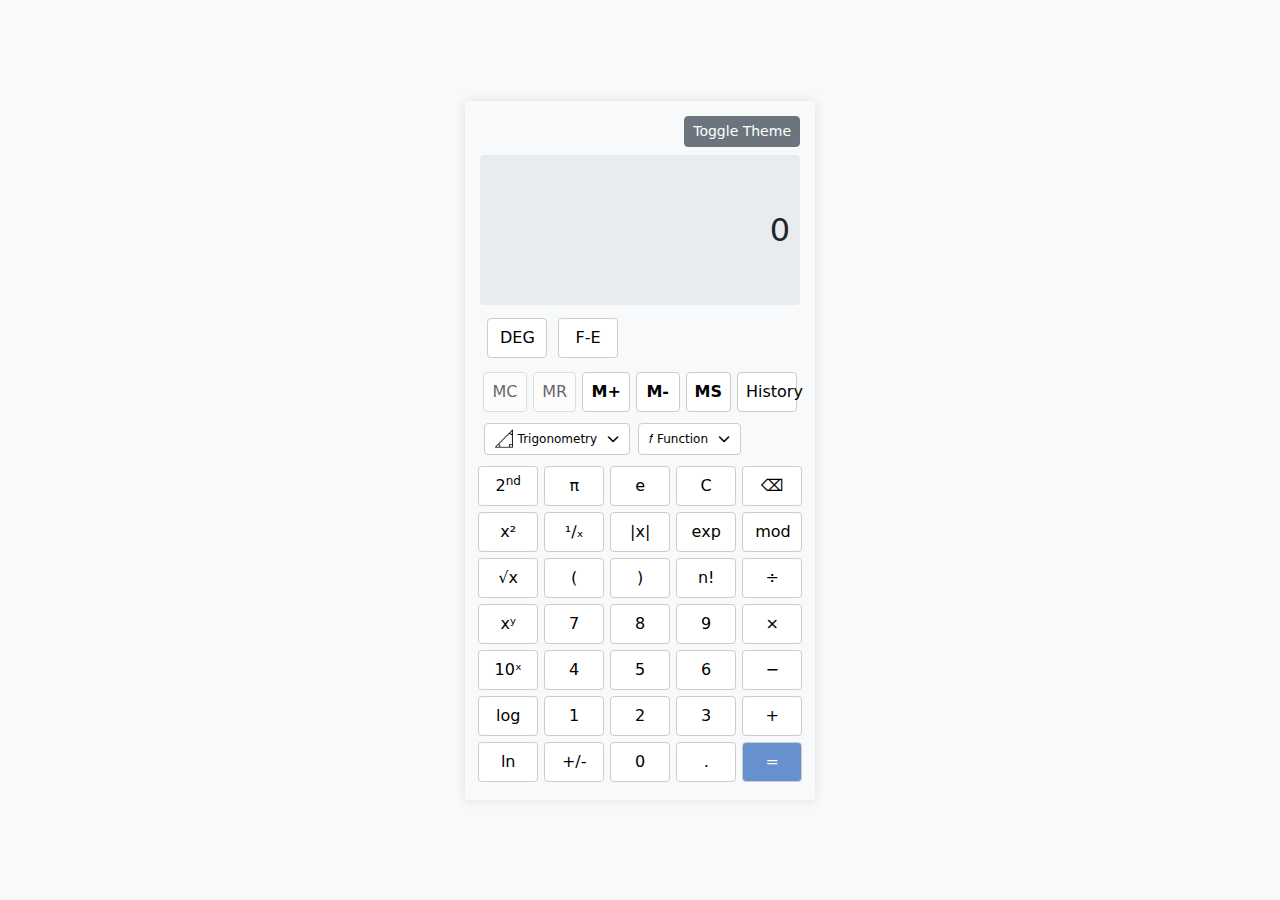
<file: index.html>
<!DOCTYPE html>
<html lang="en">

<head>
    <meta charset="UTF-8" />
    <meta name="viewport" content="width=device-width, initial-scale=1.0" />
    <title>Scientific Calculator</title>
    <!-- Bootstrap CSS -->
    <link href="https://cdn.jsdelivr.net/npm/bootstrap@5.3.0/dist/css/bootstrap.min.css" rel="stylesheet" />
    <!-- Font Awesome -->
    <link rel="stylesheet" href="https://cdnjs.cloudflare.com/ajax/libs/font-awesome/6.4.2/css/all.min.css" />
    <!-- External Styles -->
    <link rel="stylesheet" href="styles.css" />
</head>

<body>
    <div class="container d-flex justify-content-center align-items-center vh-100">
        <div class="calculator">
            <!-- Theme Toggle Button -->
            <div class="d-flex justify-content-end mb-2">
                <button id="themeToggle" class="btn btn-secondary btn-sm">
                    Toggle Theme
                </button>
            </div>
            <!-- Screen -->
            <div class="screen" id="screen">0</div>
            <!-- Top Row: DEG & F-E -->
            <div class="d-flex justify-content-start ms-1 mb-2">
                <button id="degBtn" class="btn btn-light btn-calc btn-deg me-2" data-action="deg">DEG</button>
                <button id="fEBtn" class="btn btn-light btn-calc" data-action="fE">F-E</button>
            </div>
            <!-- Memory + History -->
            <div class="d-flex justify-content-between my-2">
                <button class="btn btn-light btn-sm btn-opacity btn-calc" data-action="mc">MC</button>
                <button class="btn btn-light btn-sm btn-opacity btn-calc" data-action="mr">MR</button>
                <button class="btn btn-light btn-sm btn-bold btn-calc" data-action="M+">M+</button>
                <button class="btn btn-light btn-sm btn-bold btn-calc" data-action="M-">M-</button>
                <button class="btn btn-light btn-sm btn-bold btn-calc" data-action="ms">MS</button>
                <button class="btn btn-light btn-sm btn-calc" id="historyBtn" data-action="history">History</button>
            </div>
            <!-- Trigonometry & Function Dropdowns -->
            <div class="d-flex justify-content-start ms-1 mb-2 gap-2">
                <button id="trigBtn" class="btn btn-light btn-sm btn-trig-func" data-action="toggle-trig">
                    <img src="./images/triangle.png" alt="triangle" class="calDiv__trigonoImg--size" />
                    Trigonometry <i class="fa-solid fa-chevron-down arrow-icon"></i>
                </button>
                <button id="funcBtn" class="btn btn-light btn-sm btn-trig-func" data-action="toggle-func">
                    𝑓 Function <i class="fa-solid fa-chevron-down arrow-icon"></i>
                </button>
            </div>
            <!-- Trigonometry Dropdown Menu -->
            <div class="dropdown-menu" id="trigDropdown">
                <button class="btn-calc" data-action="sin">sin</button>
                <button class="btn-calc" data-action="cos">cos</button>
                <button class="btn-calc" data-action="tan">tan</button>
                <button class="btn-calc" data-action="sin^-1">sin⁻¹</button>
                <button class="btn-calc" data-action="cos^-1">cos⁻¹</button>
                <button class="btn-calc" data-action="tan^-1">tan⁻¹</button>
            </div>
            <!-- Function Dropdown Menu -->
            <div class="dropdown-menu" id="funcDropdown">
                <button class="btn-calc" data-action="floor">Math.floor</button>
                <button class="btn-calc" data-action="ceil">Math.ceil</button>
            </div>
            <!-- Calculator Buttons -->
            <div class="row text-center">
                <button class="btn btn-light btn-calc" data-action="toggle-second">2<sup>nd</sup></button>
                <button class="btn btn-light btn-calc" data-action="pi">π</button>
                <button class="btn btn-light btn-calc" data-action="e">e</button>
                <button class="btn btn-light btn-calc" data-action="clear">C</button>
                <button class="btn btn-light btn-calc" data-action="backspace">⌫</button>
                <button class="btn btn-light btn-calc" data-action="square">x²</button>
                <button class="btn btn-light btn-calc" data-action="inverse">¹∕ₓ</button>
                <button class="btn btn-light btn-calc" data-action="absolute">|x|</button>
                <button class="btn btn-light btn-calc" data-action="exp">exp</button>
                <button class="btn btn-light btn-calc" data-action="mod">mod</button>
                <button class="btn btn-light btn-calc" data-action="sqrt">√x</button>
                <button class="btn btn-light btn-calc" data-action="open-parenthesis">(</button>
                <button class="btn btn-light btn-calc" data-action="close-parenthesis">)</button>
                <button class="btn btn-light btn-calc" data-action="factorial">n!</button>
                <button class="btn btn-light btn-calc" data-action="divide">÷</button>
                <button class="btn btn-light btn-calc" data-action="xPowerY">xʸ</button>
                <button class="btn btn-light btn-calc" data-action="7">7</button>
                <button class="btn btn-light btn-calc" data-action="8">8</button>
                <button class="btn btn-light btn-calc" data-action="9">9</button>
                <button class="btn btn-light btn-calc" data-action="multiply">×</button>
                <button class="btn btn-light btn-calc" data-action="tenPowerX">10ˣ</button>
                <button class="btn btn-light btn-calc" data-action="4">4</button>
                <button class="btn btn-light btn-calc" data-action="5">5</button>
                <button class="btn btn-light btn-calc" data-action="6">6</button>
                <button class="btn btn-light btn-calc" data-action="minus">−</button>
                <button class="btn btn-light btn-calc" data-action="log">log</button>
                <button class="btn btn-light btn-calc" data-action="1">1</button>
                <button class="btn btn-light btn-calc" data-action="2">2</button>
                <button class="btn btn-light btn-calc" data-action="3">3</button>
                <button class="btn btn-light btn-calc" data-action="add">+</button>
                <button class="btn btn-light btn-calc" data-action="ln">ln</button>
                <button class="btn btn-light btn-calc" data-action="plus-minus">+/-</button>
                <button class="btn btn-light btn-calc" data-action="0">0</button>
                <button class="btn btn-light btn-calc" data-action="decimal">.</button>
                <button class="btn btn-equal btn-calc" data-action="equals">=</button>
            </div>
        </div>
    </div>
    <!-- Main script file using ES6 modules -->
    <script type="module" src="JS/main.js"></script>
</body>

</html>
</file>
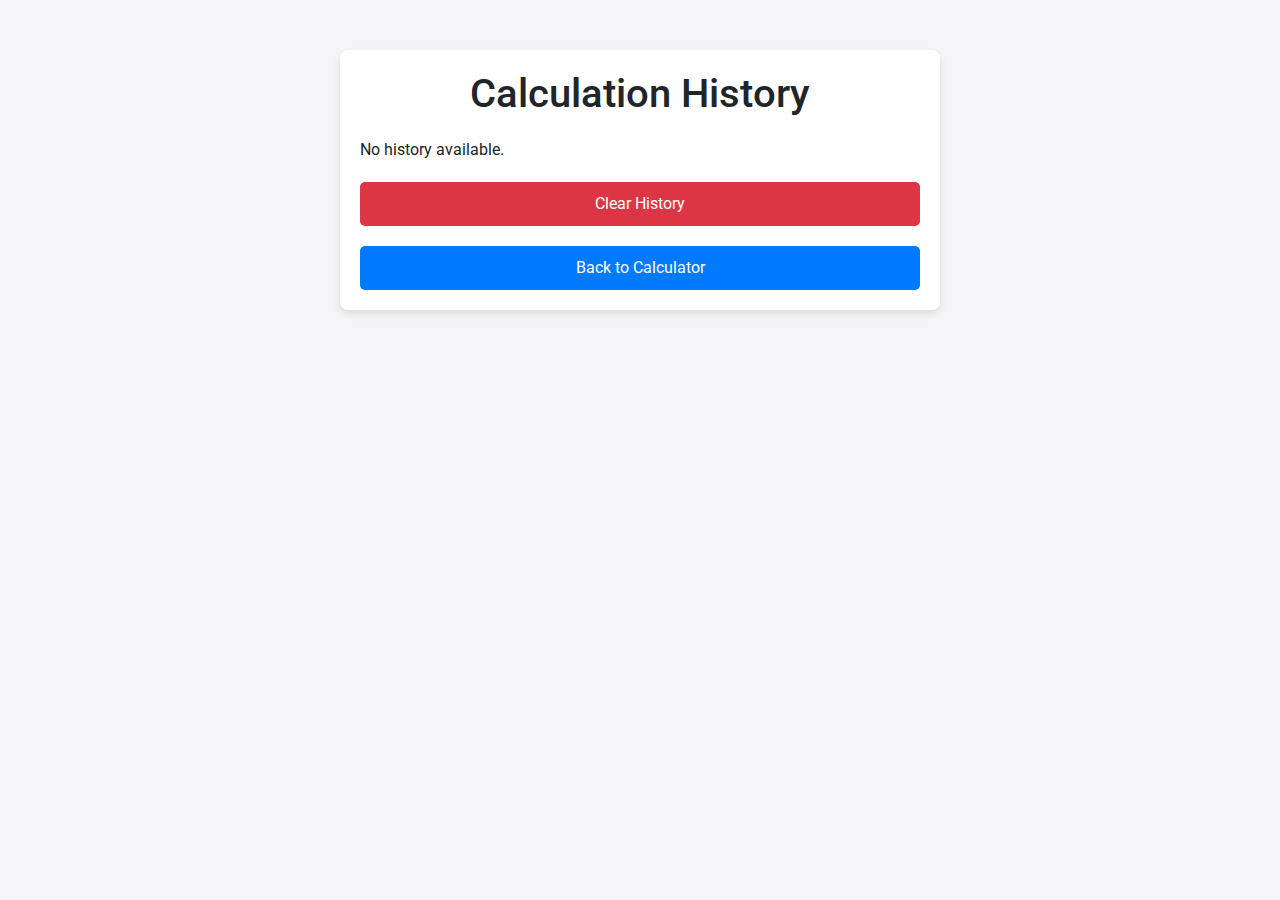
<file: history.html>
<!DOCTYPE html>
<html lang="en">

<head>
    <meta charset="UTF-8" />
    <meta name="viewport" content="width=device-width, initial-scale=1.0" />
    <title>Calculation History</title>
    <link href="https://cdn.jsdelivr.net/npm/bootstrap@5.3.0-alpha1/dist/css/bootstrap.min.css" rel="stylesheet" />
    <!-- Google Font: Roboto -->
    <link href="https://fonts.googleapis.com/css2?family=Roboto:wght@400;500;700&display=swap" rel="stylesheet" />
    <style>
        body {
            font-family: 'Roboto', sans-serif;
            background-color: #f4f4f9;
        }

        .container {
            max-width: 600px;
            margin-top: 50px;
            background-color: #fff;
            border-radius: 8px;
            box-shadow: 0 4px 8px rgba(0, 0, 0, 0.1);
            padding: 20px;
        }

        h1 {
            text-align: center;
            margin-bottom: 20px;
        }

        .history-item {
            background-color: #f8f9fa;
            padding: 10px;
            border: 1px solid #ddd;
            margin-bottom: 10px;
            border-radius: 5px;
            font-size: 16px;
        }

        .btn-back,
        .btn-clear {
            display: block;
            width: 100%;
            padding: 10px;
            font-size: 16px;
            border: none;
            border-radius: 5px;
            margin-top: 20px;
        }

        .btn-back {
            background-color: #007bff;
            color: #fff;
        }

        .btn-back:hover {
            background-color: #0056b3;
        }

        .btn-clear {
            background-color: #dc3545;
            color: #fff;
        }

        .btn-clear:hover {
            background-color: #c82333;
        }
    </style>
</head>

<body>
    <div class="container">
        <h1>Calculation History</h1>
        <div id="historyList"></div>
        <button id="clearHistory" class="btn btn-clear">Clear History</button>
        <button class="btn btn-back" onclick="window.location.href='index.html'">Back to Calculator</button>
    </div>
    <script>
        document.addEventListener("DOMContentLoaded", function () {
            const historyContainer = document.getElementById("historyList");
            const clearBtn = document.getElementById("clearHistory");
            function loadHistory() {
                let history = JSON.parse(localStorage.getItem("calcHistory")) || [];
                historyContainer.innerHTML = "";
                if (history.length === 0) {
                    historyContainer.innerHTML = "<p>No history available.</p>";
                } else {
                    history.forEach(entry => {
                        const div = document.createElement("div");
                        div.classList.add("history-item");
                        div.textContent = entry;
                        historyContainer.appendChild(div);
                    });
                }
            }
            loadHistory();
            clearBtn.addEventListener("click", function () {
                localStorage.removeItem("calcHistory");
                loadHistory();
            });
        });
    </script>
</body>

</html>
</file>
<file: styles.css>
/* ====== Base Styles ====== */
body {
    background-color: #f8f9fa !important;
    transition: background-color 0.3s ease, color 0.3s ease;
}

.calculator {
    max-width: 350px;
    width: 100%;
    background-color: #f8f9fa;
    padding: 15px;
    box-shadow: 0 0 10px rgba(0, 0, 0, 0.1);
    position: relative;
}

.screen {
    font-size: 2rem;
    overflow: hidden;
    text-overflow: ellipsis;
    white-space: nowrap;
    display: flex;
    justify-content: flex-end;
    align-items: center;
    padding: 10px;
    width: 100%;
    height: 150px;
    background-color: #e9ecef;
    border-radius: 4px;
    margin-bottom: 10px;
}

.btn-calc {
    width: 60px;
    height: 40px;
    font-size: 1rem;
    margin: 3px;
    background-color: white;
    border: 1px solid #ccc;
    border-radius: 4px;
}

.btn-calc sup {
    font-size: 0.75em;
}

.btn-equal {
    background-color: #6690ce !important;
    color: white;
}

.btn-opacity {
    opacity: 0.6;
}

.btn-bold {
    font-weight: bold;
}

.btn-trig-func {
    font-size: 0.75rem;
    display: flex;
    align-items: center;
    gap: 5px;
    font-weight: 500;
    border-radius: 4px;
    padding: 6px 10px;
    border: 1px solid #ccc;
    background-color: white;
}

.calDiv__trigonoImg--size {
    width: 1.1rem;
    object-fit: contain;
    vertical-align: middle;
    transform: rotate(270deg);
}

.arrow-icon {
    font-size: 12px;
    margin-left: 5px;
}

/* Custom dropdown styling */
.dropdown-menu {
    display: none;
    position: absolute;
    background-color: #f9f9f9;
    min-width: 160px;
    z-index: 1000;
    border: 1px solid #ddd;
    padding: 5px;
    border-radius: 5px;
    box-shadow: 0 0 10px rgba(0, 0, 0, 0.1);
}

.dropdown-menu button {
    width: 100%;
    text-align: left;
    border: none;
    background-color: #f1f1f1;
    padding: 10px;
    cursor: pointer;
    border-radius: 4px;
    margin-bottom: 2px;
}

.dropdown-menu button:hover {
    background-color: #ddd;
}

/* Hide inverse trig buttons by default */
[data-action="sin^-1"],
[data-action="cos^-1"],
[data-action="tan^-1"] {
    display: none;
}

/* Responsive row spacing */
.row {
    --bs-gutter-x: 1.5rem;
    --bs-gutter-y: 0;
    display: flex;
    flex-wrap: wrap;
    margin-top: calc(-1 * var(--bs-gutter-y));
    margin-right: calc(-0.5 * var(--bs-gutter-x));
    margin-left: calc(-0.2 * var(--bs-gutter-x));
}

/* ====== Dark Theme ====== */
.dark-theme body {
    background-color: #121212 !important;
    color: #fff;
}

.dark-theme .calculator {
    background-color: #333;
    color: #fff;
    box-shadow: 0 0 10px rgba(255, 255, 255, 0.1);
}

.dark-theme .screen {
    background-color: #000;
    color: #0f0;
}

.dark-theme .btn-calc {
    background-color: #444;
    color: #fff;
    border: 1px solid #555;
}

.dark-theme .dropdown-menu {
    background-color: #444;
    border: 1px solid #555;
}

.dark-theme .dropdown-menu button {
    background-color: #555;
    color: #fff;
}

.dark-theme .dropdown-menu button:hover {
    background-color: #666;
}
</file>
